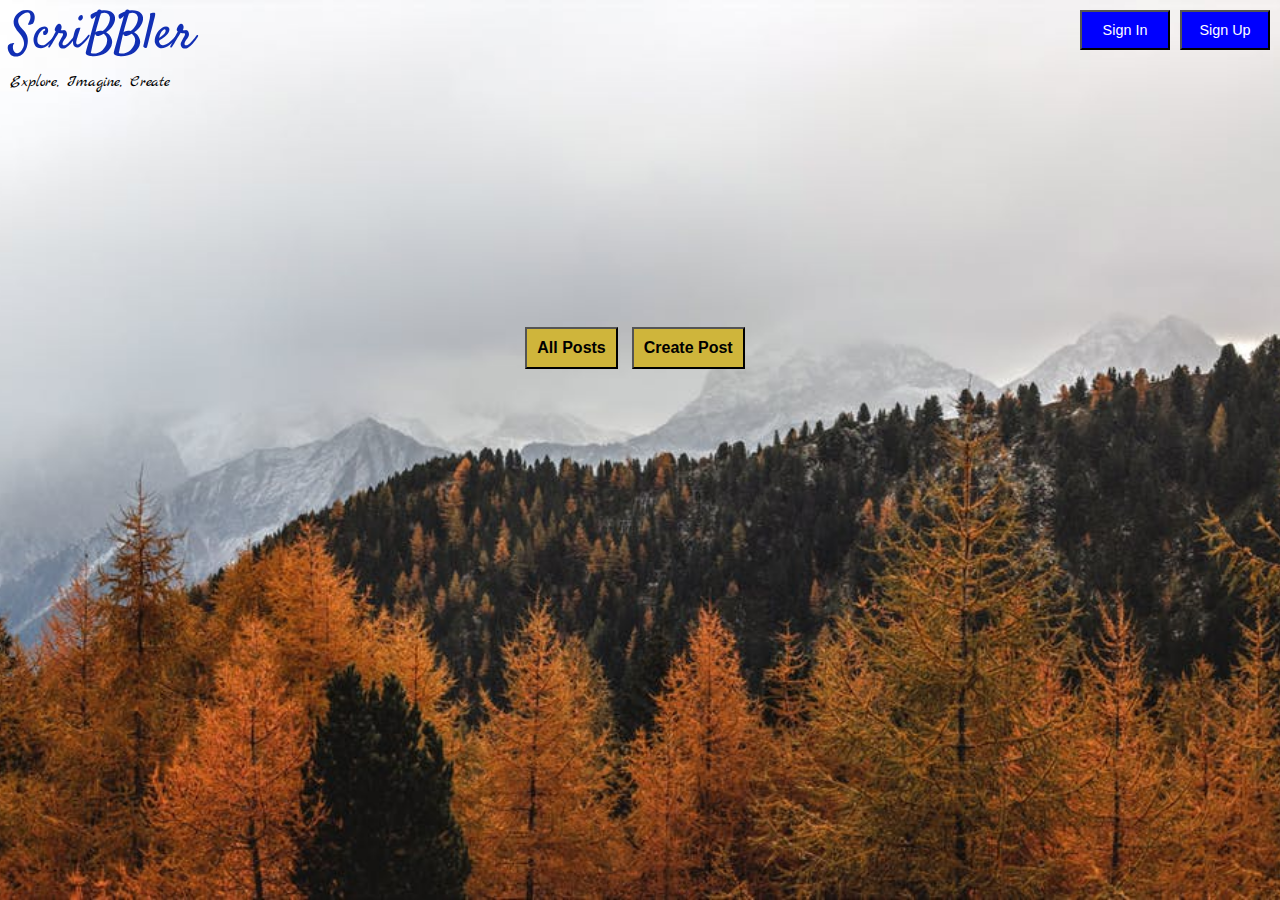
<file: index.html>
<!DOCTYPE html>
<html>
<head>

    <!-- Place all CSS for header in this file -->
    <link href='css\header.css' rel='stylesheet' type='text/css'>

    <!-- Place all CSS for the rest of the elements in this file -->
    <link href='css\index.css' rel='stylesheet' type='text/css'>

	<!-- Place all CSS for fonts in this file -->
    <link href='css\font.css' rel='stylesheet' type='text/css'>

</head>
<body>
    <div id="main-container-div">
        <div class="header">
            <input id="signUpButtonClick" class="topButtons" type="button" onclick="openSignUpButton()" value="Sign Up">
            <input id="loginButtonClick" class="topButtons" type="button" onclick="openSignIn()" value="Sign In">
            <a id="pageTitle" class="logo-title">ScriBBler</a>
            <p class="middleText">Explore, Imagine, Create</p>
        </div>
           
            <div class="postButtons">
            <input id="allPostsClick" class="middleButtons" type="button" onclick="getAllPosts()" value="All Posts" />
            <input id="newPostClick" class="middleButtons" type="button" onclick="openCreatePost()" value="Create Post">
        </div>
    </div>

    <div id="signInModal" class="modal">
            <form class="modal-content" action="/action_page.php">
                <span onclick="onCloseModalClicked()" class="close_signIn" title="Close Modal">&times;</span>
                <div class="container">
                <h1>Welcome Back!</h1>
                <hr>
                <label for="Username" class="label">
                    <b>Username</b>
                </label>
                <input type="text" placeholder="Enter Username" name="Username" required>

                <label for="psw" class="label">
                    <b>Password</b>
                </label>
                <input type="password" placeholder="Enter Password" name="psw" required>
                <div class="clearfix" class="label">
                    
                    <button type="submit" class="signinbtn">Sign In</button>
                </div>
            </div>
            <div id="signUpPrompt" class="signUpForm">Not a member?
                <span id="" class="signUp" onclick="openSignUp()">Sign Up</span>
            </div>
        </form>
    </div>

     <div id="signUpModal" class="modal">
        <div class="modal-content-sigup">
            <span onclick="onCloseModalClicked()" class="close_signIn" title="Close Modal">&times;</span>
            <form class="modal-content-sigUp" action="/action_page.php">
                <div class="container-signUp">

                    <h1>Get Started</h1>
                    <hr>
                    <label for="Fullname" class="label">Full Name</label>
                    <input type="text" placeholder="Enter Full Name" name="Fullname" required>
                    <label for="Username" class="label">Username</label>
                    <input type="text" placeholder="Enter Username" name="Username" required>
                    <label for="psw" class="label">Password</label>
                    <input type="password" placeholder="Enter Password" name="psw" required>
                    <label for="pswrepeat" class="label">Confirm Password</label>
                    <input type="password" placeholder="Confirm Password" name="pswrepeat" required>
                    <div class="clearfix">
                            <button type="submit" class="signupbtn">Sign Up</button>
                        <button type="button" class="cancelbtn">Clear</button>
                        
                    </div>
                </div>
            </form>
        </div>
    </div>


       <div id="newPostModal" class="newPostBox">
        <div class="newPost-Content">
            <span onclick="onCloseNewPost()" class="close_newPost">&times;</span>
            <h1 id="formHeader">Create Your Post</h1>
            <form id="newPostForm" action="/action_page.php">
                <label for="newPostTitle">Title: </label>
                <br />
                <input id="newPostTitle" type="text" name="Title" class="post-title">
                <br />
                <br/>
                <label for="postContent">Content: </label>
                <textarea id="postContent" rows="27" cols="20" name="Content"></textarea>
                <input id="newPostSubmit" type="submit" value="Create" align="right">
            </form>
        </div>
    </div>

	<!-- Place all Javascript for header in this file -->
	<script src="js\header.js"></script>
	<!-- Place all Javascript for rest of the elements in this file -->
    <script src="js\index.js"></script>

</body>
</html>
</file>
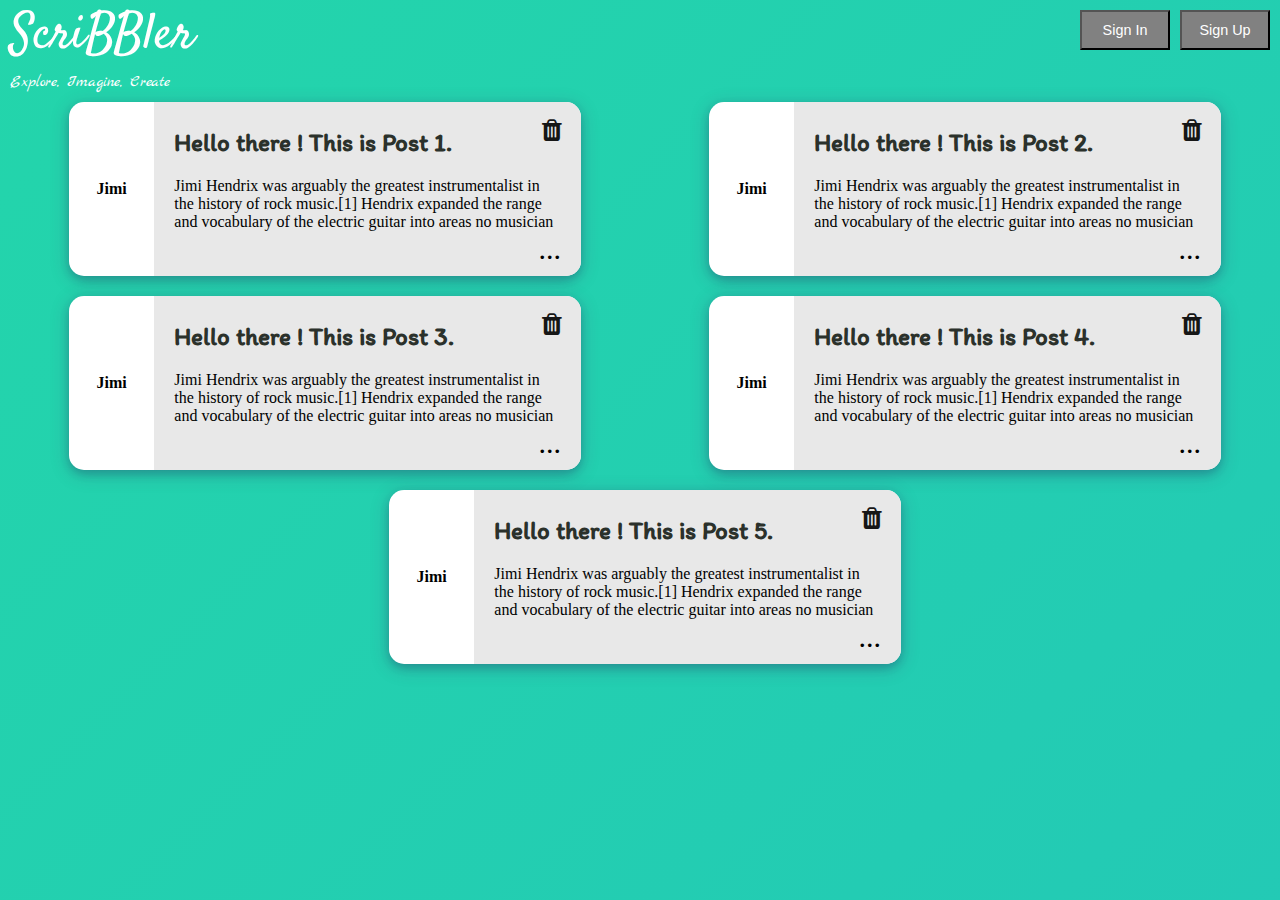
<file: html/bloglist.html>
<!DOCTYPE html>
<html>

<head>
    <link href='..\css\bloglist.css' rel='stylesheet' type='text/css'>    
    <link href='..\css\header.css' rel='stylesheet' type='text/css'>
    <link href='..\css\font.css' rel='stylesheet' type='text/css'>
    <link rel="stylesheet" href="..\font-awesome-4.7.0/css/font-awesome.min.css">
    <style>
    </style>
</head>
<body>
    <div id="main-container-div">
        <div class="header">
                                
            <input id="signUpButtonClick" class="topButtons" type="button" onclick="openSignUpButton()" value="Sign Up" style="background-color: #818181;">
            <input id="loginButtonClick" class="topButtons" type="button" onclick="openSignIn()" value="Sign In" style="background-color: #818181;">
            <a id="pageTitle" class="logo-title" href="..\index.html" style="color: #fff">ScriBBler</a>
            <p class="middleText">Explore, Imagine, Create</p>
        </div>
    </div>
    <div id="signInModal" class="modal">
        <form class="modal-content" action="/action_page.php">
            <span onclick="onCloseModalClicked()" class="close_signIn" title="Close Modal">&times;</span>
            <div class="container">
                <h1>Welcome Back</h1>
                <hr>
                <label for="Username">
                    <b>Username</b>
                </label>
                <input type="text" placeholder="Enter Username" name="Username" required>

                <label for="psw">
                    <b>Password</b>
                </label>
                <input type="password" placeholder="Enter Password" name="psw" required>
                <div class="clearfix">
                    <button type="submit" class="signinbtn">Sign In</button>
                </div>
            </div>
            <div id="signUpPrompt" class="signUpForm">Not a member?
                <span id="" class="signUp" onclick="openSignUp()">Sign Up</span>
            </div>
        </form>
    </div>

    <div id="signUpModal" class="modal">
        <div class="modal-content-sigup">
            <form class="modal-content-sigUp" action="/action_page.php">
                <div class="container-signUp">
                    <span onclick="onCloseModalClicked()" class="close" title="Close Modal">&times;</span>
                    <h1>Get Started</h1>
                    <hr>
                    <label for="Fullname">
                        <b>Full Name</b>
                    </label>
                    <input type="text" placeholder="Enter First Name" name="Fullname" required>
                    <label for="Username">
                        <b>Username</b>
                    </label>
                    <input type="text" placeholder="Enter Username" name="Username" required>
                    <label for="psw">
                        <b>Password</b>
                    </label>
                    <input type="password" placeholder="Enter Password" name="psw" required>
                    <label for="psw-repeat">
                        <b>Confirm Password</b>
                    </label>
                    <input type="password" placeholder="Confirm Password" name="psw-repeat" required>
                    <div class="clearfix">
                        <button type="submit" class="signupbtn">Sign Up</button>
                        <button type="button" class="cancelbtn">Clear</button>
                        
                    </div>
                </div>
            </form>
        </div>
    </div>

    <div class="allPostsContainer">
    <div class="post">
        <div class="post-left">
            <p class="post-username">Jimi</p>
        </div>
        <div class="post-content">

            <!-- Insert code for Trash icon here -->
            <button onclick="onDeletePost()" class="deletePost"><i class="fa fa-trash"></i></button>

            <p class="post-title">Hello there ! This is Post 1. </p>
            <p class="post-desc">Jimi Hendrix was arguably the greatest instrumentalist in the history of rock music.[1] Hendrix expanded the range and vocabulary of the electric guitar into areas no musician had ever ventured before. His boundless drive, technical ability and creative application of such effects as distortion forever transformed the sound of rock and roll. While creating his unique musical voice and guitar style, Hendrix synthesized diverse genres, including blues, R&B, soul, British rock, American folk music, 1950s rock and roll, psychedelic and jazz.</p>

            <!-- Insert code for ... icon here -->
            <span class="post-more" onclick="fullPost()">...</span>

        </div>
    </div>

    <div class="post">
        <div class="post-left">
            <p class="post-username">Jimi</p>
        </div>
        <div class="post-content">

                <!-- Insert code for Trash icon here -->
            <button onclick="onDeletePost()" class="deletePost"><i class="fa fa-trash"></i></button>

                <p class="post-title">Hello there ! This is Post 2. </p>
                <p class="post-desc">Jimi Hendrix was arguably the greatest instrumentalist in the history of rock music.[1] Hendrix expanded the range and vocabulary of the electric guitar into areas no musician had ever ventured before. His boundless drive, technical ability and creative application of such effects as distortion forever transformed the sound of rock and roll. While creating his unique musical voice and guitar style, Hendrix synthesized diverse genres, including blues, R&B, soul, British rock, American folk music, 1950s rock and roll, psychedelic and jazz.</p>

            <span class="post-more" onclick="fullPost()">...</span>
            <!-- Insert code for ... icon here -->
        </div>
    </div>


    <div class="post">
        <div class="post-left">
            <p class="post-username">Jimi</p>
        </div>
        <div class="post-content">

            <!-- Insert code for Trash icon here -->
            <button onclick="onDeletePost()" class="deletePost"><i class="fa fa-trash"></i></button>

                <p class="post-title">Hello there ! This is Post 3. </p>
                <p class="post-desc">Jimi Hendrix was arguably the greatest instrumentalist in the history of rock music.[1] Hendrix expanded the range and vocabulary of the electric guitar into areas no musician had ever ventured before. His boundless drive, technical ability and creative application of such effects as distortion forever transformed the sound of rock and roll. While creating his unique musical voice and guitar style, Hendrix synthesized diverse genres, including blues, R&B, soul, British rock, American folk music, 1950s rock and roll, psychedelic and jazz.</p>
            <span class="post-more" onclick="fullPost()">...</span>
            <!-- Insert code for ... icon here -->

        </div>
    </div>
    <div class="post">
        <div class="post-left">
            <p class="post-username">Jimi</p>
        </div>
        <div class="post-content">

            <!-- Insert code for Trash icon here -->
            <button onclick="onDeletePost()" class="deletePost"><i class="fa fa-trash"></i></button>

                <p class="post-title">Hello there ! This is Post 4. </p>
                <p class="post-desc">Jimi Hendrix was arguably the greatest instrumentalist in the history of rock music.[1] Hendrix expanded the range and vocabulary of the electric guitar into areas no musician had ever ventured before. His boundless drive, technical ability and creative application of such effects as distortion forever transformed the sound of rock and roll. While creating his unique musical voice and guitar style, Hendrix synthesized diverse genres, including blues, R&B, soul, British rock, American folk music, 1950s rock and roll, psychedelic and jazz.</p>
            <span class="post-more" onclick="fullPost()">...</span>
            <!-- Insert code for ... icon here -->

        </div>
    </div>
    <div class="post">
            <div class="post-left">
                <p class="post-username">Jimi</p>
            </div>
            <div class="post-content">

                <!-- Insert code for Trash icon here -->
                <button onclick="onDeletePost()" class="deletePost"><i class="fa fa-trash"></i></button>

                    <p class="post-title">Hello there ! This is Post 5. </p>
                    <p class="post-desc">Jimi Hendrix was arguably the greatest instrumentalist in the history of rock music.[1] Hendrix expanded the range and vocabulary of the electric guitar into areas no musician had ever ventured before. His boundless drive, technical ability and creative application of such effects as distortion forever transformed the sound of rock and roll. While creating his unique musical voice and guitar style, Hendrix synthesized diverse genres, including blues, R&B, soul, British rock, American folk music, 1950s rock and roll, psychedelic and jazz.</p>
                <span class="post-more" onclick="fullPost()">...</span>
                <!-- Insert code for ... icon here -->
            
            </div>
        </div>

       <div id="deletePostPrompt" class="deletePrompt">
                <form class="deleteContent" action="/action_page.php">
                    
                    <div>
                        <h1 class="deleteContainer">Are you sure you want to delete this post?</h1>                                               
                        <button type="submit" class="deleteButton">Yes</button>
                        <button type="button" class="CancelDeleteButton" onclick="onCloseDeleteClicked()">No</button>
                        </div>
               </form>
            </div>
        
</div>
    <script src="..\js\bloglist.js">  </script>
    <script src="..\js\header.js"> </script>
</body>

</html>
</file>
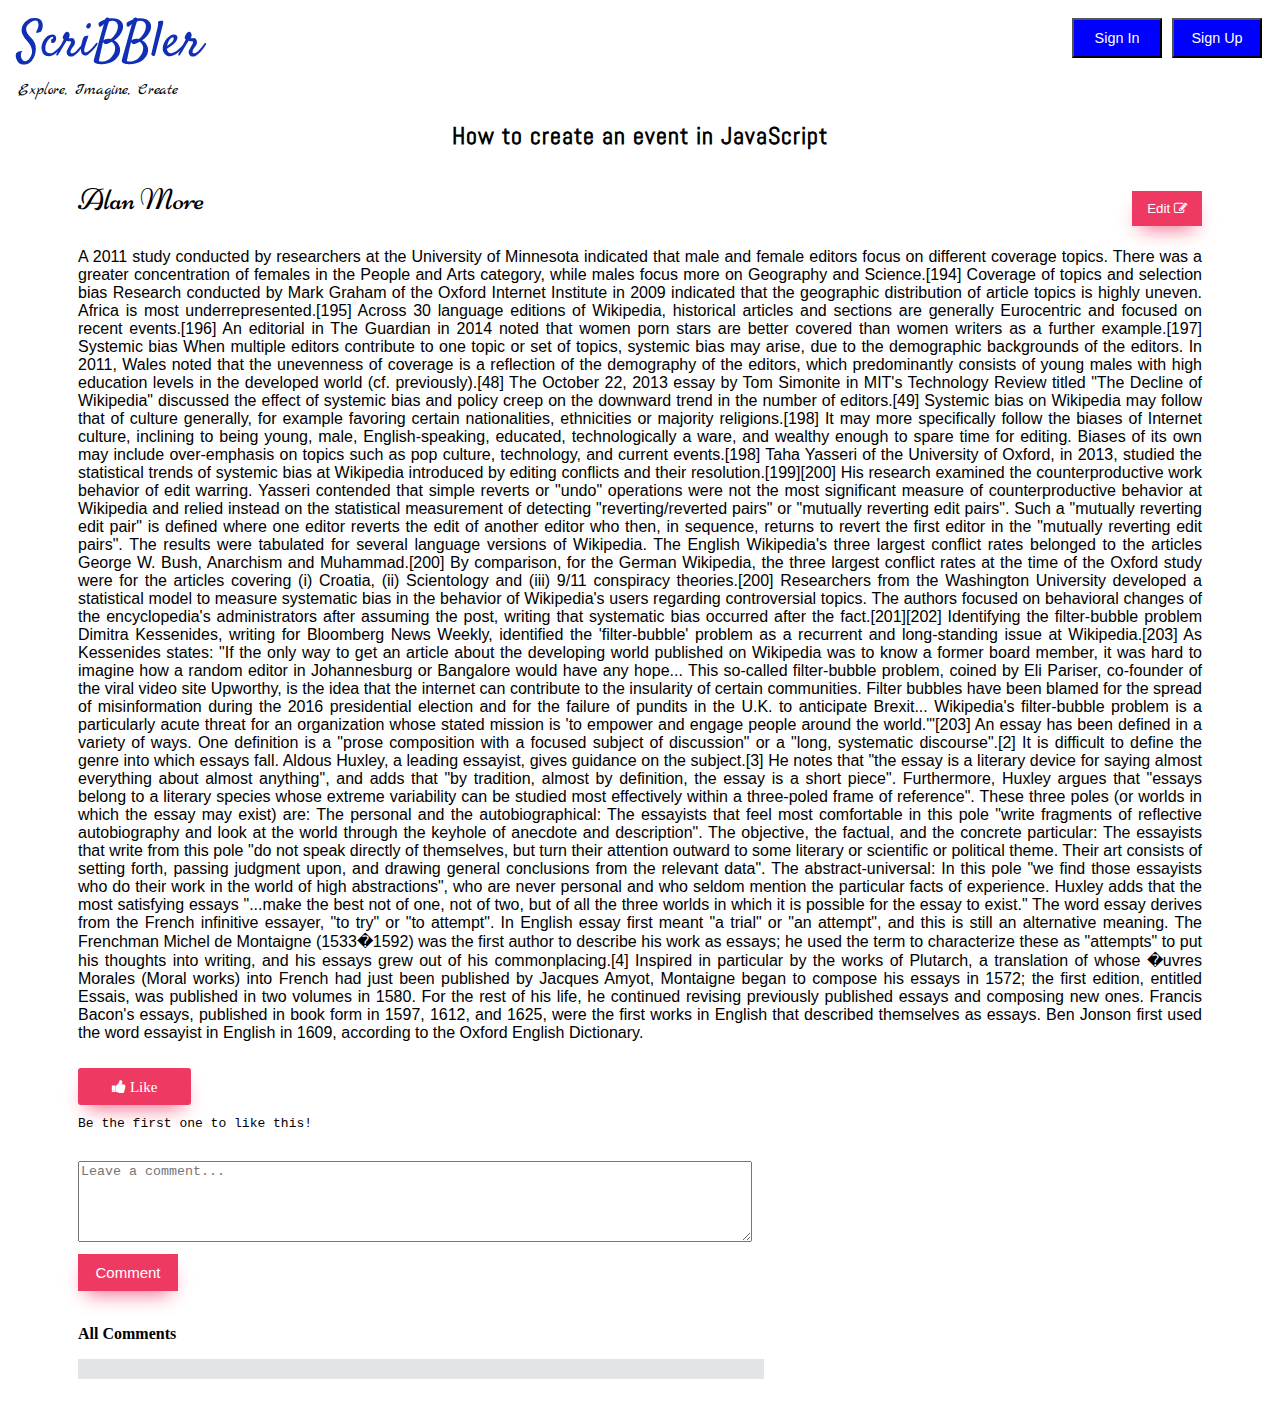
<file: html/post.html>
<!DOCTYPE html>

<head>
    <link href='..\css\post.css' rel='stylesheet' type='text/css'>
    <link href='..\css\header.css' rel='stylesheet' type='text/css'>
    <link rel="stylesheet" href="..\font-awesome-4.7.0/css/font-awesome.min.css">
    <link href='..\css\font.css' rel='stylesheet' type='text/css'>  
</head>


<body>
        <div class="header">
                <input id="signUpButtonClick" class="topButtons" type="button" onclick="openSignUpButton()" value="Sign Up">
                <input id="loginButtonClick" class="topButtons" type="button" onclick="openSignIn()" value="Sign In">
                <a id="pageTitle" class="logo-title" href="..\index.html">ScriBBler</a>
                <p class="middleText">Explore, Imagine, Create</p>
            </div>
            <div id="signInModal" class="modal">
                    <form class="modal-content">
                        <span onclick="onCloseModalClicked()" class="close_signIn" title="Close Modal">&times;</span>
                        <div class="container">
                        <h1>Welcome Back</h1>
                        <hr>
                        <label for="Username" class="label">
                            <b>Username</b>
                        </label>
                        <input type="text" placeholder="Enter Username" name="Username" required>
        
                        <label for="psw" class="label">
                            <b>Password</b>
                        </label>
                        <input type="password" placeholder="Enter Password" name="psw" required>
                        <div class="clearfix" class="label">
                            
                            <button type="submit" class="signinbtn">Sign In</button>
                        </div>
                    </div>
                    <div id="signUpPrompt" class="signUpForm">Not a member?
                        <span id="" class="signUp" onclick="openSignUp()">Sign Up</span>
                    </div>
                </form>
            </div>
        
            <div id="signUpModal" class="modal">
                <div class="modal-content-sigup">
                    <span onclick="onCloseModalClicked()" class="close" title="Close Modal">&times;</span>
                    <form class="modal-content-sigUp">
                        <div class="container-signUp">
        
                            <h1>Get Started</h1>
                            <hr>
                            <label for="Fullname" class="label">Full Name</label>
                            <input type="text" placeholder="Enter Full Name" name="Fullname" required>
                            <label for="Username" class="label">Username</label>
                            <input type="text" placeholder="Enter Username" name="Username" required>
                            <label for="psw" class="label">Password</label>
                            <input type="password" placeholder="Enter Password" name="psw" required>
                            <label for="psw-repeat" class="label">Confirm Password</label>
                            <input type="password" placeholder="Confirm Password" name="psw-repeat" required>
                            <div class="clearfix">
                                    <button type="submit" class="signupbtn">Sign Up</button>
                                <button type="button" class="cancelbtn">Clear</button>
                            </div>
                        </div>
                    </form>
                </div>
            </div>
   <div class="blogContent">
<div id="blogTitle" class="blogTite">
    <h id="blogTitleNew">How to create an event in JavaScript</h>
</div>
<div class="blogAuthor">
        <button type="button" id="editPostClick" class="editPostButton" onclick="editPost()">Edit <i class="fa fa-edit"></i> </button>
    <p>Alan More</p>
</div>
<div class="blogText">
    <p id="blogBody">
            A 2011 study conducted by researchers at the University of Minnesota indicated that male and 
            female editors focus on different coverage topics. There was a greater concentration of 
            females in the People and Arts category, while males focus more on Geography and Science.[194]

            Coverage of topics and selection bias
            Research conducted by Mark Graham of the Oxford Internet Institute in 2009 indicated that the 
            geographic distribution of article topics is highly uneven. Africa is most underrepresented.[195] Across 30 language editions of Wikipedia, historical articles and sections are generally Eurocentric and focused on recent events.[196]
            
            An editorial in The Guardian in 2014 noted that women porn stars are better covered than women 
            writers as a further example.[197]
            
            Systemic bias
            When multiple editors contribute to one topic or set of topics, systemic bias may arise, due to 
            the demographic backgrounds of the editors. In 2011, Wales noted that the unevenness of coverage
             is a reflection of the demography of the editors, which predominantly consists of young males 
             with high education levels in the developed world (cf. previously).[48] The October 22, 2013 
             essay by Tom Simonite in MIT's Technology Review titled "The Decline of Wikipedia" discussed 
             the effect of systemic bias and policy creep on the downward trend in the number of editors.[49]
            
            Systemic bias on Wikipedia may follow that of culture generally, for example favoring certain 
            nationalities, ethnicities or majority religions.[198] It may more specifically follow the biases 
            of Internet culture, inclining to being young, male, English-speaking, educated, technologically a
            ware, and wealthy enough to spare time for editing. Biases of its own may include over-emphasis on 
            topics such as pop culture, technology, and current events.[198]
            
            Taha Yasseri of the University of Oxford, in 2013, studied the statistical trends of systemic bias 
            at Wikipedia introduced by editing conflicts and their resolution.[199][200] His research examined
             the counterproductive work behavior of edit warring. Yasseri contended that simple reverts or "undo" operations were not the most 
             significant measure of counterproductive behavior at Wikipedia and relied instead on the statistical measurement of detecting 
             "reverting/reverted pairs" or "mutually reverting edit pairs". Such a "mutually reverting edit pair" is defined where one editor 
             reverts the edit of another editor who then, in sequence, returns to revert the first editor in the "mutually reverting edit pairs". The results were tabulated for several language versions of Wikipedia. The English Wikipedia's three largest conflict rates belonged to the articles George W. Bush, Anarchism and Muhammad.[200] By comparison, for the German Wikipedia, the three largest conflict rates at the time of the Oxford study were for the articles covering (i) Croatia, (ii) Scientology and (iii) 9/11 conspiracy theories.[200]
            
            Researchers from the Washington University developed a statistical model to measure systematic bias 
            in the behavior of Wikipedia's users regarding controversial topics. The authors focused on behavioral changes of the encyclopedia's administrators after assuming the post, writing that systematic bias occurred after the fact.[201][202]
            
            Identifying the filter-bubble problem
            Dimitra Kessenides, writing for Bloomberg News Weekly, identified the 'filter-bubble' problem as a 
            recurrent and long-standing issue at Wikipedia.[203] As Kessenides states: "If the only way to get an article about the developing world published on Wikipedia was to know a former board member, it was hard to imagine how a random editor in Johannesburg or Bangalore would have any hope... This so-called filter-bubble problem, coined by Eli Pariser, co-founder of the viral video site Upworthy, is the idea that the internet can contribute to the insularity of certain communities. Filter bubbles have been blamed for the spread of misinformation during the 2016 presidential election and for the failure of pundits in the U.K. to anticipate Brexit... Wikipedia's filter-bubble problem is a particularly acute threat for an organization whose stated mission is 'to empower and engage people around the world.'"[203] 
            An essay has been defined in a variety of ways. One definition is a "prose composition with a focused subject of discussion" or a "long, systematic discourse".[2] It is difficult to define the genre into which essays fall. Aldous Huxley, a leading essayist, gives guidance on the subject.[3] He notes that "the essay is a literary device for saying almost everything about almost anything", and adds that "by tradition, almost by definition, the essay is a short piece". Furthermore, Huxley argues that "essays belong to a literary species whose extreme variability can be studied most effectively within a three-poled frame of reference". These three poles (or worlds in which the essay may exist) are:

            The personal and the autobiographical: The essayists that feel most comfortable in this pole "write fragments of reflective autobiography and look at the world through the keyhole of anecdote and description".
            The objective, the factual, and the concrete particular: The essayists that write from this pole "do not speak directly of themselves, but turn their attention outward to some literary or scientific or political theme. Their art consists of setting forth, passing judgment upon, and drawing general conclusions from the relevant data".
            The abstract-universal: In this pole "we find those essayists who do their work in the world of high abstractions", who are never personal and who seldom mention the particular facts of experience.
            Huxley adds that the most satisfying essays "...make the best not of one, not of two, but of all the three worlds in which it is possible for the essay to exist."

            The word essay derives from the French infinitive essayer, "to try" or "to attempt". In English essay first meant "a trial" or "an attempt", and this is still an alternative meaning. The Frenchman Michel de Montaigne (1533�1592) was the first author to describe his work as essays; he used the term to characterize these as "attempts" to put his thoughts into writing, and his essays grew out of his commonplacing.[4] Inspired in particular by the works of Plutarch, a translation of whose �uvres Morales (Moral works) into French had just been published by Jacques Amyot, Montaigne began to compose his essays in 1572; the first edition, entitled Essais, was published in two volumes in 1580. For the rest of his life, he continued revising previously published essays and composing new ones. Francis Bacon's essays, published in book form in 1597, 1612, and 1625, were the first works in English that described themselves as essays. Ben Jonson first used the word essayist in English in 1609, according to the Oxford English Dictionary.
    </p>
</div>
<div class="likeBlogButton">    
    <button  id= "likeBlog" onclick="postLiked()">
      <i class="fa fa-thumbs-up"> Like</i> 
      
    </button> 
    <span id="commentCount">Be the first one to like this!</span>
  </div>
  <div class="commentContainer">      
    <form class="commentBody"> 
    <label for="commentContent"></label>
                    <textarea placeholder="Leave a comment..." id="commentContent" rows="5" cols="80" name="Content"></textarea> <br>
                    <button type="button" class="newComment" onClick="addComment()">Comment</button>
    </form>
    <p class="allCommentsHeading">All Comments</p> 
    <div class="allCommentsBox" id= "commentBox"> 
       <div class="contentOfComment">                                          
                </div>
            </div>
        </div>
        </div>
    <script src="..\js\post.js" defer></script>
    <script src="..\js\header.js">              
    </script>
</body>
</file>
